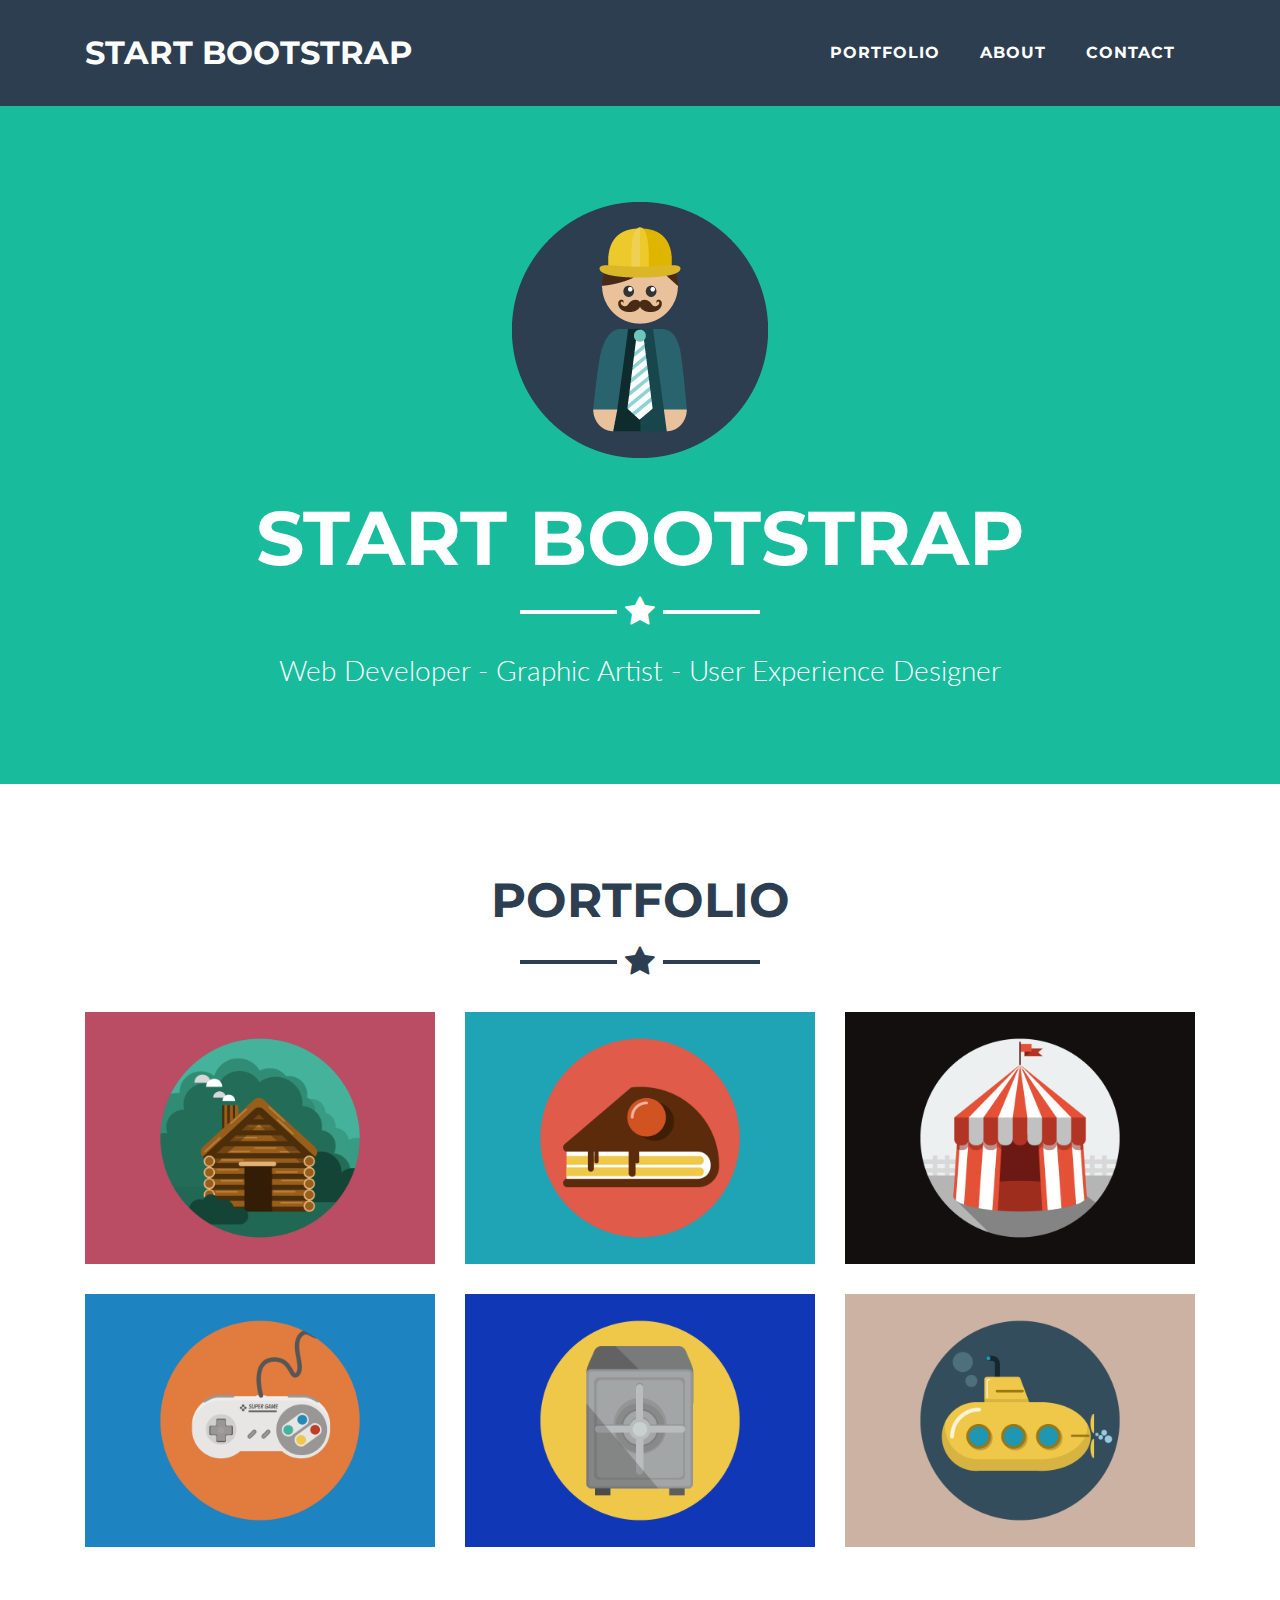
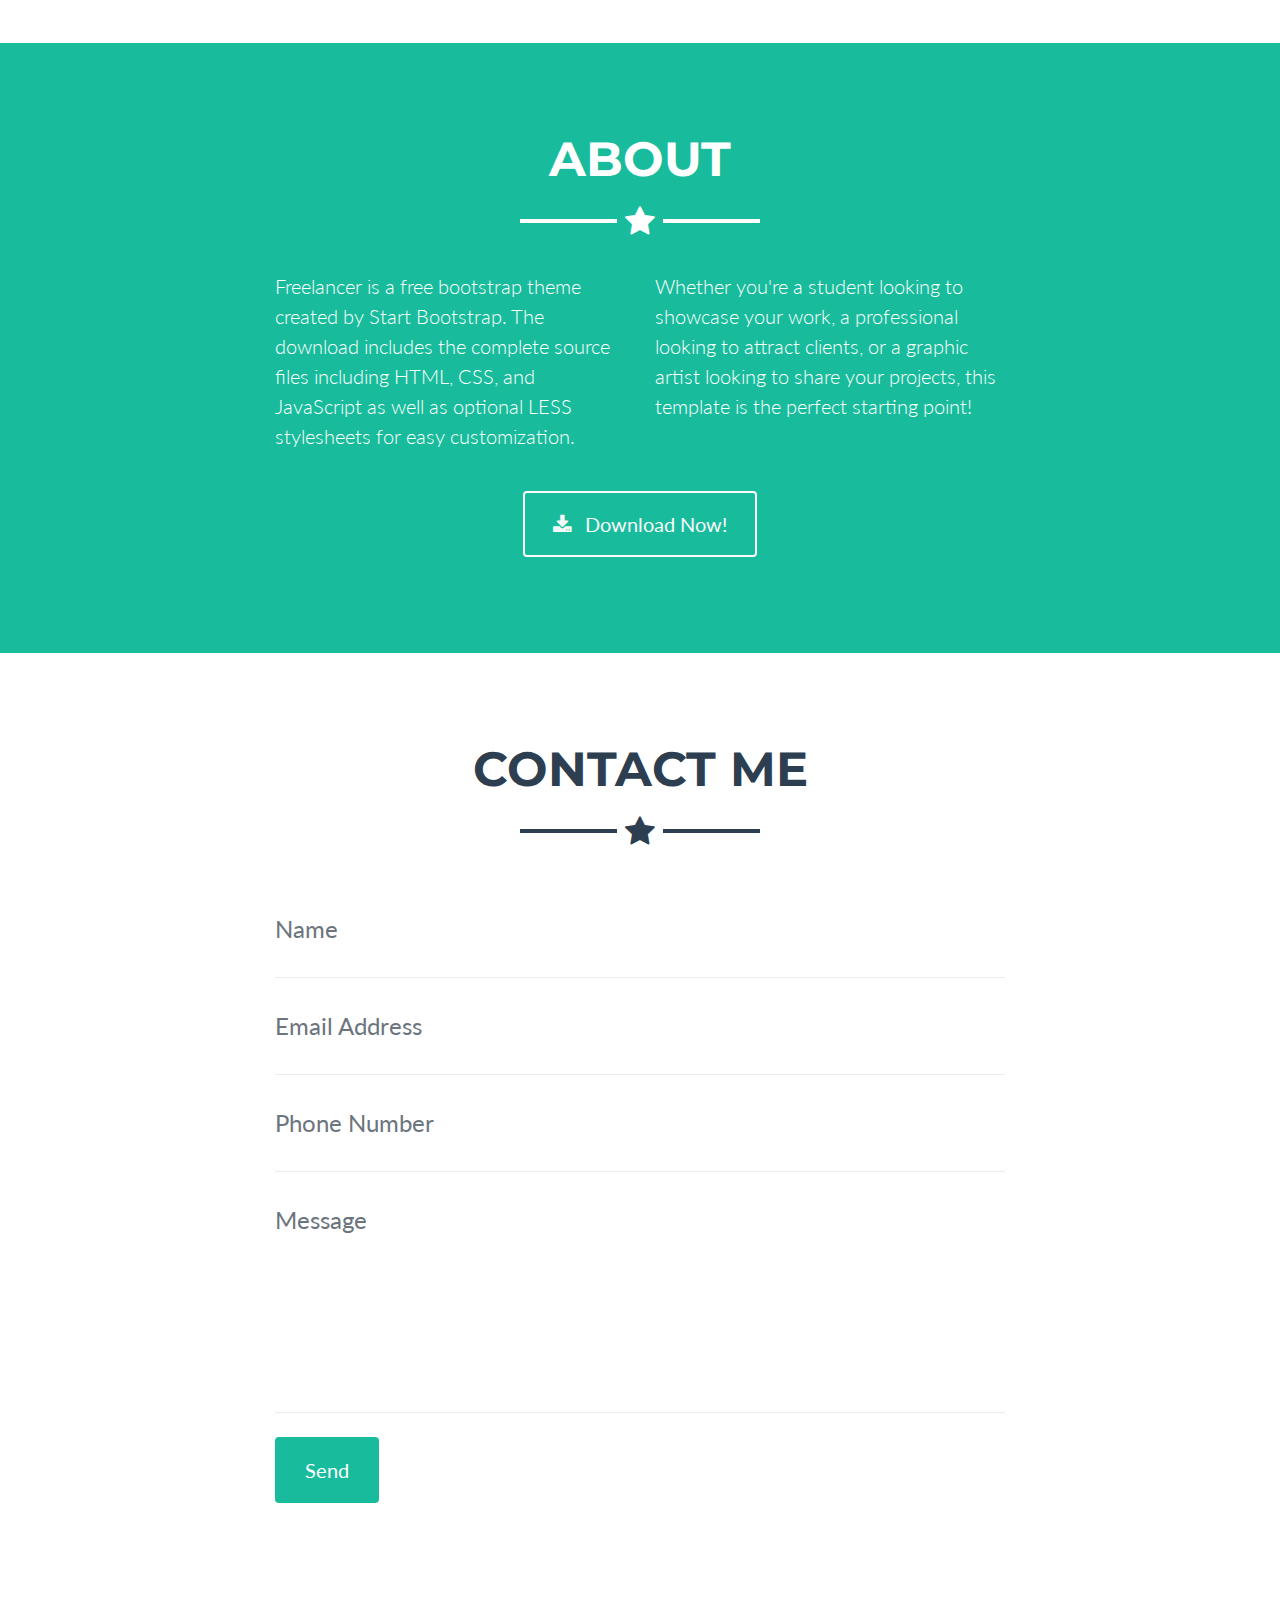
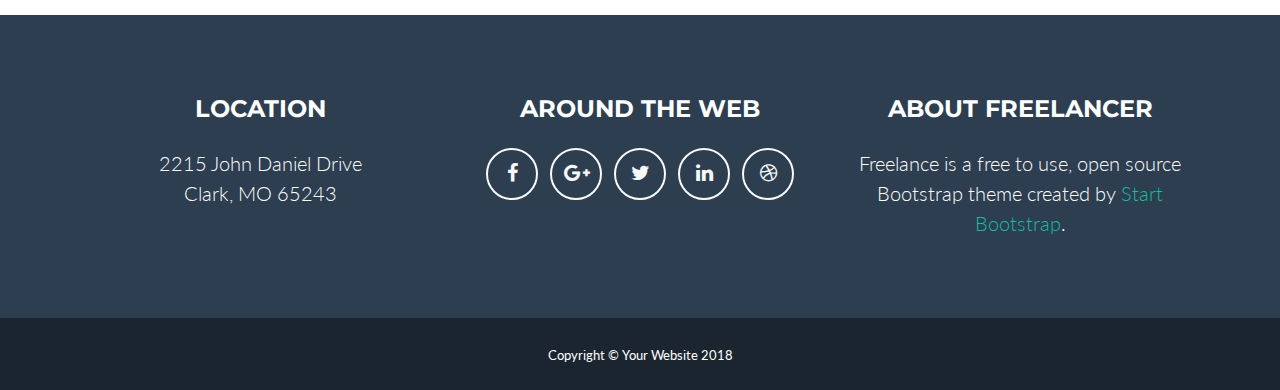
<file: index.html>
<!DOCTYPE html>
<html lang="en">

  <head>

    <meta charset="utf-8">
    <meta name="viewport" content="width=device-width, initial-scale=1, shrink-to-fit=no">
    <meta name="description" content="">
    <meta name="author" content="">

    <title>Freelancer - Start Bootstrap Theme</title>

    <!-- Bootstrap core CSS -->
    <link href="vendor/bootstrap/css/bootstrap.min.css" rel="stylesheet">

    <!-- Custom fonts for this template -->
    <link href="vendor/font-awesome/css/font-awesome.min.css" rel="stylesheet" type="text/css">
    <link href="https://fonts.googleapis.com/css?family=Montserrat:400,700" rel="stylesheet" type="text/css">
    <link href="https://fonts.googleapis.com/css?family=Lato:400,700,400italic,700italic" rel="stylesheet" type="text/css">

    <!-- Plugin CSS -->
    <link href="vendor/magnific-popup/magnific-popup.css" rel="stylesheet" type="text/css">

    <!-- Custom styles for this template -->
    <link href="css/freelancer.min.css" rel="stylesheet">

  </head>

  <body id="page-top">

    <!-- Navigation -->
    <nav class="navbar navbar-expand-lg bg-secondary fixed-top text-uppercase" id="mainNav">
      <div class="container">
        <a class="navbar-brand js-scroll-trigger" href="#page-top">Start Bootstrap</a>
        <button class="navbar-toggler navbar-toggler-right text-uppercase bg-primary text-white rounded" type="button" data-toggle="collapse" data-target="#navbarResponsive" aria-controls="navbarResponsive" aria-expanded="false" aria-label="Toggle navigation">
          Menu
          <i class="fa fa-bars"></i>
        </button>
        <div class="collapse navbar-collapse" id="navbarResponsive">
          <ul class="navbar-nav ml-auto">
            <li class="nav-item mx-0 mx-lg-1">
              <a class="nav-link py-3 px-0 px-lg-3 rounded js-scroll-trigger" href="#portfolio">Portfolio</a>
            </li>
            <li class="nav-item mx-0 mx-lg-1">
              <a class="nav-link py-3 px-0 px-lg-3 rounded js-scroll-trigger" href="#about">About</a>
            </li>
            <li class="nav-item mx-0 mx-lg-1">
              <a class="nav-link py-3 px-0 px-lg-3 rounded js-scroll-trigger" href="#contact">Contact</a>
            </li>
          </ul>
        </div>
      </div>
    </nav>

    <!-- Header -->
    <header class="masthead bg-primary text-white text-center">
      <div class="container">
        <img class="img-fluid mb-5 d-block mx-auto" src="img/profile.png" alt="">
        <h1 class="text-uppercase mb-0">Start Bootstrap</h1>
        <hr class="star-light">
        <h2 class="font-weight-light mb-0">Web Developer - Graphic Artist - User Experience Designer</h2>
      </div>
    </header>

    <!-- Portfolio Grid Section -->
    <section class="portfolio" id="portfolio">
      <div class="container">
        <h2 class="text-center text-uppercase text-secondary mb-0">Portfolio</h2>
        <hr class="star-dark mb-5">
        <div class="row">
          <div class="col-md-6 col-lg-4">
            <a class="portfolio-item d-block mx-auto" href="#portfolio-modal-1">
              <div class="portfolio-item-caption d-flex position-absolute h-100 w-100">
                <div class="portfolio-item-caption-content my-auto w-100 text-center text-white">
                  <i class="fa fa-search-plus fa-3x"></i>
                </div>
              </div>
              <img class="img-fluid" src="img/portfolio/cabin.png" alt="">
            </a>
          </div>
          <div class="col-md-6 col-lg-4">
            <a class="portfolio-item d-block mx-auto" href="#portfolio-modal-2">
              <div class="portfolio-item-caption d-flex position-absolute h-100 w-100">
                <div class="portfolio-item-caption-content my-auto w-100 text-center text-white">
                  <i class="fa fa-search-plus fa-3x"></i>
                </div>
              </div>
              <img class="img-fluid" src="img/portfolio/cake.png" alt="">
            </a>
          </div>
          <div class="col-md-6 col-lg-4">
            <a class="portfolio-item d-block mx-auto" href="#portfolio-modal-3">
              <div class="portfolio-item-caption d-flex position-absolute h-100 w-100">
                <div class="portfolio-item-caption-content my-auto w-100 text-center text-white">
                  <i class="fa fa-search-plus fa-3x"></i>
                </div>
              </div>
              <img class="img-fluid" src="img/portfolio/circus.png" alt="">
            </a>
          </div>
          <div class="col-md-6 col-lg-4">
            <a class="portfolio-item d-block mx-auto" href="#portfolio-modal-4">
              <div class="portfolio-item-caption d-flex position-absolute h-100 w-100">
                <div class="portfolio-item-caption-content my-auto w-100 text-center text-white">
                  <i class="fa fa-search-plus fa-3x"></i>
                </div>
              </div>
              <img class="img-fluid" src="img/portfolio/game.png" alt="">
            </a>
          </div>
          <div class="col-md-6 col-lg-4">
            <a class="portfolio-item d-block mx-auto" href="#portfolio-modal-5">
              <div class="portfolio-item-caption d-flex position-absolute h-100 w-100">
                <div class="portfolio-item-caption-content my-auto w-100 text-center text-white">
                  <i class="fa fa-search-plus fa-3x"></i>
                </div>
              </div>
              <img class="img-fluid" src="img/portfolio/safe.png" alt="">
            </a>
          </div>
          <div class="col-md-6 col-lg-4">
            <a class="portfolio-item d-block mx-auto" href="#portfolio-modal-6">
              <div class="portfolio-item-caption d-flex position-absolute h-100 w-100">
                <div class="portfolio-item-caption-content my-auto w-100 text-center text-white">
                  <i class="fa fa-search-plus fa-3x"></i>
                </div>
              </div>
              <img class="img-fluid" src="img/portfolio/submarine.png" alt="">
            </a>
          </div>
        </div>
      </div>
    </section>

    <!-- About Section -->
    <section class="bg-primary text-white mb-0" id="about">
      <div class="container">
        <h2 class="text-center text-uppercase text-white">About</h2>
        <hr class="star-light mb-5">
        <div class="row">
          <div class="col-lg-4 ml-auto">
            <p class="lead">Freelancer is a free bootstrap theme created by Start Bootstrap. The download includes the complete source files including HTML, CSS, and JavaScript as well as optional LESS stylesheets for easy customization.</p>
          </div>
          <div class="col-lg-4 mr-auto">
            <p class="lead">Whether you're a student looking to showcase your work, a professional looking to attract clients, or a graphic artist looking to share your projects, this template is the perfect starting point!</p>
          </div>
        </div>
        <div class="text-center mt-4">
          <a class="btn btn-xl btn-outline-light" href="#">
            <i class="fa fa-download mr-2"></i>
            Download Now!
          </a>
        </div>
      </div>
    </section>

    <!-- Contact Section -->
    <section id="contact">
      <div class="container">
        <h2 class="text-center text-uppercase text-secondary mb-0">Contact Me</h2>
        <hr class="star-dark mb-5">
        <div class="row">
          <div class="col-lg-8 mx-auto">
            <!-- To configure the contact form email address, go to mail/contact_me.php and update the email address in the PHP file on line 19. -->
            <!-- The form should work on most web servers, but if the form is not working you may need to configure your web server differently. -->
            <form name="sentMessage" id="contactForm" novalidate="novalidate">
              <div class="control-group">
                <div class="form-group floating-label-form-group controls mb-0 pb-2">
                  <label>Name</label>
                  <input class="form-control" id="name" type="text" placeholder="Name" required="required" data-validation-required-message="Please enter your name.">
                  <p class="help-block text-danger"></p>
                </div>
              </div>
              <div class="control-group">
                <div class="form-group floating-label-form-group controls mb-0 pb-2">
                  <label>Email Address</label>
                  <input class="form-control" id="email" type="email" placeholder="Email Address" required="required" data-validation-required-message="Please enter your email address.">
                  <p class="help-block text-danger"></p>
                </div>
              </div>
              <div class="control-group">
                <div class="form-group floating-label-form-group controls mb-0 pb-2">
                  <label>Phone Number</label>
                  <input class="form-control" id="phone" type="tel" placeholder="Phone Number" required="required" data-validation-required-message="Please enter your phone number.">
                  <p class="help-block text-danger"></p>
                </div>
              </div>
              <div class="control-group">
                <div class="form-group floating-label-form-group controls mb-0 pb-2">
                  <label>Message</label>
                  <textarea class="form-control" id="message" rows="5" placeholder="Message" required="required" data-validation-required-message="Please enter a message."></textarea>
                  <p class="help-block text-danger"></p>
                </div>
              </div>
              <br>
              <div id="success"></div>
              <div class="form-group">
                <button type="submit" class="btn btn-primary btn-xl" id="sendMessageButton">Send</button>
              </div>
            </form>
          </div>
        </div>
      </div>
    </section>

    <!-- Footer -->
    <footer class="footer text-center">
      <div class="container">
        <div class="row">
          <div class="col-md-4 mb-5 mb-lg-0">
            <h4 class="text-uppercase mb-4">Location</h4>
            <p class="lead mb-0">2215 John Daniel Drive
              <br>Clark, MO 65243</p>
          </div>
          <div class="col-md-4 mb-5 mb-lg-0">
            <h4 class="text-uppercase mb-4">Around the Web</h4>
            <ul class="list-inline mb-0">
              <li class="list-inline-item">
                <a class="btn btn-outline-light btn-social text-center rounded-circle" href="#">
                  <i class="fa fa-fw fa-facebook"></i>
                </a>
              </li>
              <li class="list-inline-item">
                <a class="btn btn-outline-light btn-social text-center rounded-circle" href="#">
                  <i class="fa fa-fw fa-google-plus"></i>
                </a>
              </li>
              <li class="list-inline-item">
                <a class="btn btn-outline-light btn-social text-center rounded-circle" href="#">
                  <i class="fa fa-fw fa-twitter"></i>
                </a>
              </li>
              <li class="list-inline-item">
                <a class="btn btn-outline-light btn-social text-center rounded-circle" href="#">
                  <i class="fa fa-fw fa-linkedin"></i>
                </a>
              </li>
              <li class="list-inline-item">
                <a class="btn btn-outline-light btn-social text-center rounded-circle" href="#">
                  <i class="fa fa-fw fa-dribbble"></i>
                </a>
              </li>
            </ul>
          </div>
          <div class="col-md-4">
            <h4 class="text-uppercase mb-4">About Freelancer</h4>
            <p class="lead mb-0">Freelance is a free to use, open source Bootstrap theme created by
              <a href="http://startbootstrap.com">Start Bootstrap</a>.</p>
          </div>
        </div>
      </div>
    </footer>

    <div class="copyright py-4 text-center text-white">
      <div class="container">
        <small>Copyright &copy; Your Website 2018</small>
      </div>
    </div>

    <!-- Scroll to Top Button (Only visible on small and extra-small screen sizes) -->
    <div class="scroll-to-top d-lg-none position-fixed ">
      <a class="js-scroll-trigger d-block text-center text-white rounded" href="#page-top">
        <i class="fa fa-chevron-up"></i>
      </a>
    </div>

    <!-- Portfolio Modals -->

    <!-- Portfolio Modal 1 -->
    <div class="portfolio-modal mfp-hide" id="portfolio-modal-1">
      <div class="portfolio-modal-dialog bg-white">
        <a class="close-button d-none d-md-block portfolio-modal-dismiss" href="#">
          <i class="fa fa-3x fa-times"></i>
        </a>
        <div class="container text-center">
          <div class="row">
            <div class="col-lg-8 mx-auto">
              <h2 class="text-secondary text-uppercase mb-0">Project Name</h2>
              <hr class="star-dark mb-5">
              <img class="img-fluid mb-5" src="img/portfolio/cabin.png" alt="">
              <p class="mb-5">Lorem ipsum dolor sit amet, consectetur adipisicing elit. Mollitia neque assumenda ipsam nihil, molestias magnam, recusandae quos quis inventore quisquam velit asperiores, vitae? Reprehenderit soluta, eos quod consequuntur itaque. Nam.</p>
              <a class="btn btn-primary btn-lg rounded-pill portfolio-modal-dismiss" href="#">
                <i class="fa fa-close"></i>
                Close Project</a>
            </div>
          </div>
        </div>
      </div>
    </div>

    <!-- Portfolio Modal 2 -->
    <div class="portfolio-modal mfp-hide" id="portfolio-modal-2">
      <div class="portfolio-modal-dialog bg-white">
        <a class="close-button d-none d-md-block portfolio-modal-dismiss" href="#">
          <i class="fa fa-3x fa-times"></i>
        </a>
        <div class="container text-center">
          <div class="row">
            <div class="col-lg-8 mx-auto">
              <h2 class="text-secondary text-uppercase mb-0">Project Name</h2>
              <hr class="star-dark mb-5">
              <img class="img-fluid mb-5" src="img/portfolio/cake.png" alt="">
              <p class="mb-5">Lorem ipsum dolor sit amet, consectetur adipisicing elit. Mollitia neque assumenda ipsam nihil, molestias magnam, recusandae quos quis inventore quisquam velit asperiores, vitae? Reprehenderit soluta, eos quod consequuntur itaque. Nam.</p>
              <a class="btn btn-primary btn-lg rounded-pill portfolio-modal-dismiss" href="#">
                <i class="fa fa-close"></i>
                Close Project</a>
            </div>
          </div>
        </div>
      </div>
    </div>

    <!-- Portfolio Modal 3 -->
    <div class="portfolio-modal mfp-hide" id="portfolio-modal-3">
      <div class="portfolio-modal-dialog bg-white">
        <a class="close-button d-none d-md-block portfolio-modal-dismiss" href="#">
          <i class="fa fa-3x fa-times"></i>
        </a>
        <div class="container text-center">
          <div class="row">
            <div class="col-lg-8 mx-auto">
              <h2 class="text-secondary text-uppercase mb-0">Project Name</h2>
              <hr class="star-dark mb-5">
              <img class="img-fluid mb-5" src="img/portfolio/circus.png" alt="">
              <p class="mb-5">Lorem ipsum dolor sit amet, consectetur adipisicing elit. Mollitia neque assumenda ipsam nihil, molestias magnam, recusandae quos quis inventore quisquam velit asperiores, vitae? Reprehenderit soluta, eos quod consequuntur itaque. Nam.</p>
              <a class="btn btn-primary btn-lg rounded-pill portfolio-modal-dismiss" href="#">
                <i class="fa fa-close"></i>
                Close Project</a>
            </div>
          </div>
        </div>
      </div>
    </div>

    <!-- Portfolio Modal 4 -->
    <div class="portfolio-modal mfp-hide" id="portfolio-modal-4">
      <div class="portfolio-modal-dialog bg-white">
        <a class="close-button d-none d-md-block portfolio-modal-dismiss" href="#">
          <i class="fa fa-3x fa-times"></i>
        </a>
        <div class="container text-center">
          <div class="row">
            <div class="col-lg-8 mx-auto">
              <h2 class="text-secondary text-uppercase mb-0">Project Name</h2>
              <hr class="star-dark mb-5">
              <img class="img-fluid mb-5" src="img/portfolio/game.png" alt="">
              <p class="mb-5">Lorem ipsum dolor sit amet, consectetur adipisicing elit. Mollitia neque assumenda ipsam nihil, molestias magnam, recusandae quos quis inventore quisquam velit asperiores, vitae? Reprehenderit soluta, eos quod consequuntur itaque. Nam.</p>
              <a class="btn btn-primary btn-lg rounded-pill portfolio-modal-dismiss" href="#">
                <i class="fa fa-close"></i>
                Close Project</a>
            </div>
          </div>
        </div>
      </div>
    </div>

    <!-- Portfolio Modal 5 -->
    <div class="portfolio-modal mfp-hide" id="portfolio-modal-5">
      <div class="portfolio-modal-dialog bg-white">
        <a class="close-button d-none d-md-block portfolio-modal-dismiss" href="#">
          <i class="fa fa-3x fa-times"></i>
        </a>
        <div class="container text-center">
          <div class="row">
            <div class="col-lg-8 mx-auto">
              <h2 class="text-secondary text-uppercase mb-0">Project Name</h2>
              <hr class="star-dark mb-5">
              <img class="img-fluid mb-5" src="img/portfolio/safe.png" alt="">
              <p class="mb-5">Lorem ipsum dolor sit amet, consectetur adipisicing elit. Mollitia neque assumenda ipsam nihil, molestias magnam, recusandae quos quis inventore quisquam velit asperiores, vitae? Reprehenderit soluta, eos quod consequuntur itaque. Nam.</p>
              <a class="btn btn-primary btn-lg rounded-pill portfolio-modal-dismiss" href="#">
                <i class="fa fa-close"></i>
                Close Project</a>
            </div>
          </div>
        </div>
      </div>
    </div>

    <!-- Portfolio Modal 6 -->
    <div class="portfolio-modal mfp-hide" id="portfolio-modal-6">
      <div class="portfolio-modal-dialog bg-white">
        <a class="close-button d-none d-md-block portfolio-modal-dismiss" href="#">
          <i class="fa fa-3x fa-times"></i>
        </a>
        <div class="container text-center">
          <div class="row">
            <div class="col-lg-8 mx-auto">
              <h2 class="text-secondary text-uppercase mb-0">Project Name</h2>
              <hr class="star-dark mb-5">
              <img class="img-fluid mb-5" src="img/portfolio/submarine.png" alt="">
              <p class="mb-5">Lorem ipsum dolor sit amet, consectetur adipisicing elit. Mollitia neque assumenda ipsam nihil, molestias magnam, recusandae quos quis inventore quisquam velit asperiores, vitae? Reprehenderit soluta, eos quod consequuntur itaque. Nam.</p>
              <a class="btn btn-primary btn-lg rounded-pill portfolio-modal-dismiss" href="#">
                <i class="fa fa-close"></i>
                Close Project</a>
            </div>
          </div>
        </div>
      </div>
    </div>

    <!-- Bootstrap core JavaScript -->
    <script src="vendor/jquery/jquery.min.js"></script>
    <script src="vendor/bootstrap/js/bootstrap.bundle.min.js"></script>

    <!-- Plugin JavaScript -->
    <script src="vendor/jquery-easing/jquery.easing.min.js"></script>
    <script src="vendor/magnific-popup/jquery.magnific-popup.min.js"></script>

    <!-- Contact Form JavaScript -->
    <script src="js/jqBootstrapValidation.js"></script>
    <script src="js/contact_me.js"></script>

    <!-- Custom scripts for this template -->
    <script src="js/freelancer.min.js"></script>

  </body>

</html>
</file>
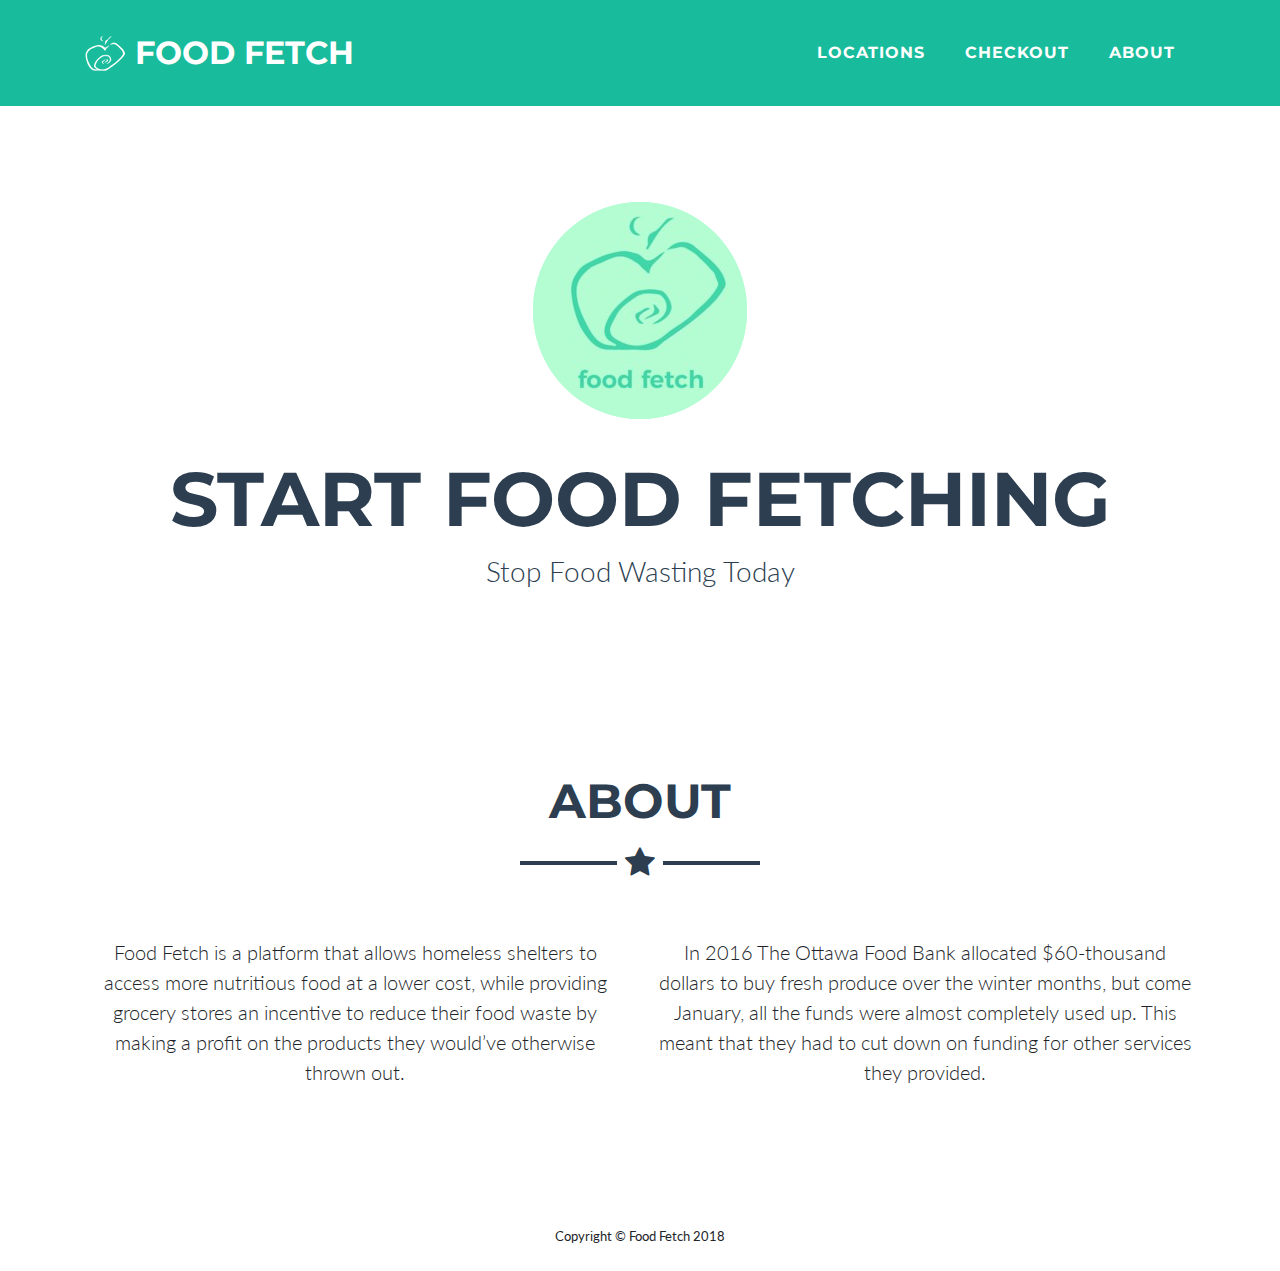
<file: pages/about.html>
<!DOCTYPE html>
<html lang="en">

  <head>

    <meta charset="utf-8">
    <meta name="viewport" content="width=device-width, initial-scale=1, shrink-to-fit=no">
    <meta name="description" content="">
    <meta name="author" content="">

    <title>Food Fetch - About</title>

    <!-- Bootstrap core CSS -->
    <link href="../vendor/bootstrap/css/bootstrap.min.css" rel="stylesheet">

    <!-- Custom fonts for this template -->
    <link href="../vendor/font-awesome/css/font-awesome.min.css" rel="stylesheet" type="text/css">
    <link href="https://fonts.googleapis.com/css?family=Montserrat:400,700" rel="stylesheet" type="text/css">
    <link href="https://fonts.googleapis.com/css?family=Lato:400,700,400italic,700italic" rel="stylesheet" type="text/css">

    <!-- Plugin CSS -->
    <link href="../vendor/magnific-popup/magnific-popup.css" rel="stylesheet" type="text/css">

    <!-- Custom styles for this template -->
    <link href="../css/freelancer.min.css" rel="stylesheet">

  </head>

  <body id="page-top">

    <!-- Navigation -->
    <nav class="navbar navbar-expand-lg bg-primary fixed-top text-uppercase" id="mainNav">
        <div class="container">
                <img src="../img/logo.png"> &nbsp;&nbsp;
          <a class="navbar-brand js-scroll-trigger" href="index.html">Food Fetch</a>
          <button class="navbar-toggler navbar-toggler-right text-uppercase bg-primary text-white rounded" type="button" data-toggle="collapse" data-target="#navbarResponsive" aria-controls="navbarResponsive" aria-expanded="false" aria-label="Toggle navigation">
            Menu
            <i class="fa fa-bars"></i>
          </button>
          <div class="collapse navbar-collapse" id="navbarResponsive">
            <ul class="navbar-nav ml-auto">
              <li class="nav-item mx-0 mx-lg-1">
                <a class="nav-link py-3 px-0 px-lg-3 rounded js-scroll-trigger" href="index.html">Locations</a>
              </li>
              <li class="nav-item mx-0 mx-lg-1">
                <a class="nav-link py-3 px-0 px-lg-3 rounded js-scroll-trigger" href="checkout/checkout.html">Checkout</a>
              </li>
              <li class="nav-item mx-0 mx-lg-1">
                <a class="nav-link py-3 px-0 px-lg-3 rounded js-scroll-trigger" href="about.html">About</a>
              </li>
            </ul>
          </div>
        </div>
    </nav>

    <!-- Header -->
    <header class="masthead text-secondary text-center">
      <div class="container">
        <img class="img-fluid mb-5 d-block mx-auto" src="../img/greenlogo.png" alt="">
        <h1 class="text-uppercase mb-0">Start Food Fetching</h1><br>
        <h2 class="font-weight-light mb-0">Stop Food Wasting Today</h2>
      </div>
    </header>

    <!-- About Section -->
    <section id="about">
    <div class="container">
        <h2 class="text-center text-uppercase text-secondary mb-0">About</h2>
        <hr class="star-dark mb-5">
        <div class="row">
        <div class="text-center col-lg-6 ml-auto"><br>
            <p class="lead">Food Fetch is a platform that allows homeless shelters to access more nutritious food at a lower cost, while providing grocery stores an incentive to reduce their food waste by making a profit on the products they would’ve otherwise thrown out.</p>
        </div>
        <div class="text-center col-lg-6 mr-auto"><br>
            <p class="lead">In 2016 The Ottawa Food Bank allocated $60-thousand dollars to buy fresh produce over the winter months, but come January, all the funds were almost completely used up. This meant that they had to cut down on funding for other services they provided.</p>
        </div>
        </div>
    </div>
    </section>

    
    <!-- Footer -->
    <footer>
        <div class="py-4 text-center">
            <div class="container">
            <small>Copyright &copy; Food Fetch 2018</small>
            </div>
        </div>
    </footer>  

        <!-- Scroll to Top Button (Only visible on small and extra-small screen sizes) -->
        <div class="scroll-to-top d-lg-none position-fixed ">
          <a class="js-scroll-trigger d-block text-center text-white rounded" href="#page-top">
            <i class="fa fa-chevron-up"></i>
          </a>
        </div>

        <!-- Bootstrap core JavaScript -->
        <script src="../../vendor/jquery/jquery.min.js"></script>
        <script src="../../vendor/bootstrap/js/bootstrap.bundle.min.js"></script>

        <!-- Plugin JavaScript -->
        <script src="../../vendor/jquery-easing/jquery.easing.min.js"></script>
        <script src="../../vendor/magnific-popup/jquery.magnific-popup.min.js"></script>

        <!-- Contact Form JavaScript -->
        <script src="../../js/jqBootstrapValidation.js"></script>
        <script src="../../js/contact_me.js"></script>

        <!-- Custom scripts for this template -->
        <script src="../../js/freelancer.min.js"></script>

  </body>

</html>
</file>
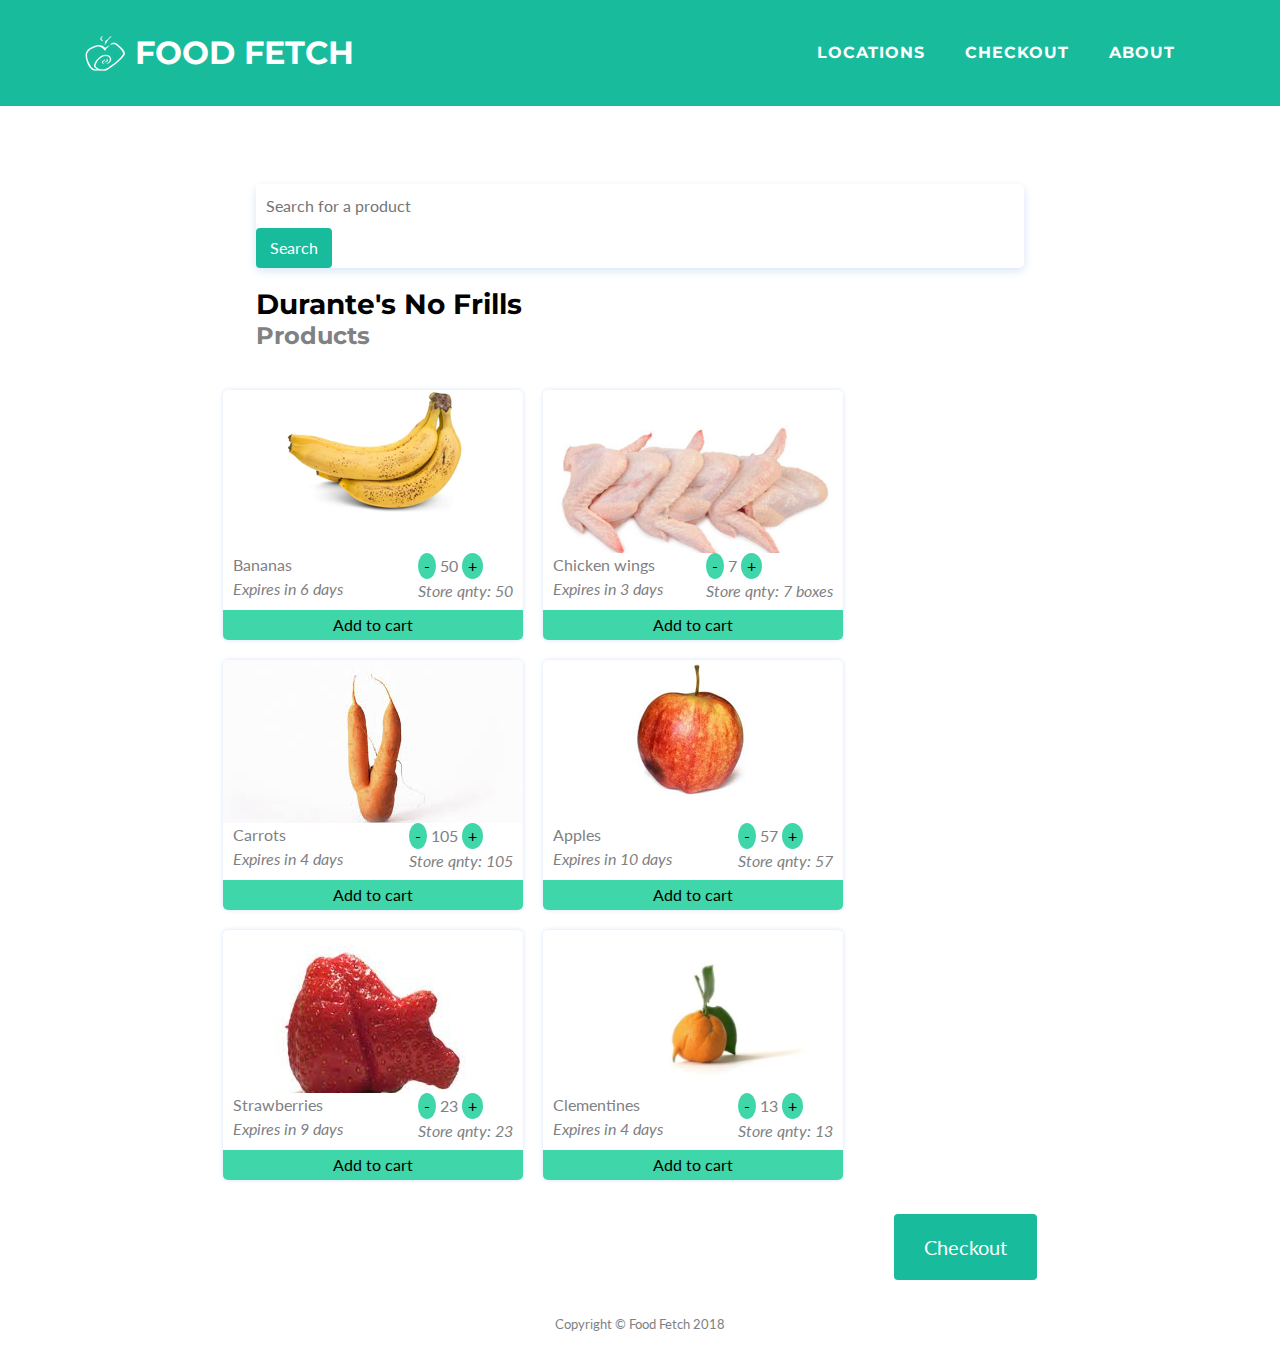
<file: pages/inventory.html>
<!DOCTYPE html>
<html lang="en">

  <head>

    <meta charset="utf-8">
    <meta name="viewport" content="width=device-width, initial-scale=1, shrink-to-fit=no">
    <meta name="description" content="">
    <meta name="author" content="">

    <title>Food Fetch - Inventory</title>

    <!-- Bootstrap core CSS -->
    <link href="../vendor/bootstrap/css/bootstrap.min.css" rel="stylesheet">

    <!-- Custom fonts for this template -->
    <link href="../vendor/font-awesome/css/font-awesome.min.css" rel="stylesheet" type="text/css">
    <link href="https://fonts.googleapis.com/css?family=Montserrat:400,700" rel="stylesheet" type="text/css">
    <link href="https://fonts.googleapis.com/css?family=Lato:400,700,400italic,700italic" rel="stylesheet" type="text/css">

    <!-- Plugin CSS -->
    <link href="../vendor/magnific-popup/magnific-popup.css" rel="stylesheet" type="text/css">

    <!-- Custom styles for this template -->
    <link href="../css/freelancer.min.css" rel="stylesheet">

    <style>
            body
            {
                color: #7f8183;
            }
        
            #search-bar
            {
                margin: 0 auto;
                padding: 10px 10px;
                width: 90%;
                border: none;
            }
            
            #search-box
            {
                margin: 0 auto;
                width: 60%;
                border-radius: 5px;
                box-shadow: 0px 3px 10px #D7E5F6;
            }
            
            #submit-button
            {
                background-color: #D7E5F6;
                border: none;
            }
            
            .overall-box
            {
                min-width: 300px;
                max-width: 300px;
                min-height: 250px;
                max-height: 250px;
                border-radius: 5px;
                box-shadow: 0px 0px 5px #D7E5F6;
                margin: 10px;
                padding: 0 0;
            }
            
            .box
            {
                min-height: 65%;
                max-height: 65%;
                border-radius: 5px 5px 0 0;
                overflow: hidden;
            }
            
            .add-subtract-button
            {
                height: 40px
                width: 40px;
                border-radius: 50%;
                border: none;
                text-align: center;
                background-color: #3FD6A9;
            }
            
            .add-to-cart
            {
                position: absolute;
                border-radius: 0 0 5px 5px;
                background-color: #3FD6A9;
                text-align: center;
                border: none;
                width: 100%;
                bottom: 0;
                padding: 3px;
            }
            
            .buy-panel
            {
                position: absolute;
                right: 0;
                padding-right: 10px;
            }
        </style>
        
        <script>
            function changeQuantity(button, quantityField, maxQnty)
            {
                var counterObject = document.getElementById(quantityField);
                var numOfFood = parseInt(counterObject.innerHTML);
                
                if (button === "minus" && numOfFood > 0)
                {
                    numOfFood--;
                }
                else if (button === "plus" && numOfFood < maxQnty)
                {
                    numOfFood++;
                }
                counterObject.innerHTML = numOfFood;
            }
            
            function addToCart(quantityField, maxField)
            {
                var amountBought = parseInt(document.getElementById(quantityField).innerHTML);
                var oldMax = parseInt(document.getElementById(maxField).innerHTML);
                
                var newMax = oldMax - amountBought
                
                document.getElementById(maxField).innerHTML = newMax;
                document.getElementById(quantityField).innerHTML = newMax;
            }
        </script>
  </head>

  <body id="page-top">

    <!-- Navigation -->
    <nav class="navbar navbar-expand-lg bg-primary fixed-top text-uppercase" id="mainNav">
        <div class="container">
                <img src="../img/logo.png"> &nbsp;&nbsp;
          <a class="navbar-brand js-scroll-trigger" href="index.html">Food Fetch</a>
          <button class="navbar-toggler navbar-toggler-right text-uppercase bg-primary text-white rounded" type="button" data-toggle="collapse" data-target="#navbarResponsive" aria-controls="navbarResponsive" aria-expanded="false" aria-label="Toggle navigation">
            Menu
            <i class="fa fa-bars"></i>
          </button>
          <div class="collapse navbar-collapse" id="navbarResponsive">
            <ul class="navbar-nav ml-auto">
            <li class="nav-item mx-0 mx-lg-1">
            <a class="nav-link py-3 px-0 px-lg-3 rounded js-scroll-trigger" href="index.html">Locations</a>
            </li>
            <li class="nav-item mx-0 mx-lg-1">
            <a class="nav-link py-3 px-0 px-lg-3 rounded js-scroll-trigger" href="checkout/checkout.html">Checkout</a>
            </li>
            <li class="nav-item mx-0 mx-lg-1">
            <a class="nav-link py-3 px-0 px-lg-3 rounded js-scroll-trigger" href="about.html">About</a>
            </li>
            </ul>
          </div>
        </div>
      </nav>
  
    <!-- Header -->
    <header class="navbar"><br><br><br></header>

  <body id="page-top">
      <section>
            <div id="search-box">
                    <form action="#">
                        <input id="search-bar" placeholder="Search for a product"/>
                        <a class="btn btn-primary text-white"> Search </a>
                    </form>
                </div>
                    
                <h3 style="margin: 0 20%; margin-top: 20px; color: rgb(2, 2, 2);"> Durante's No Frills </h3>
                <h4 style="margin: 0 20%; margin-bottom: 30px; color: #7f8183;"> Products </h4>
                    
                <div class="container col-lg-8">
                        <div class="row">
                            <div class="col-md-6 col-lg-4 overall-box">
                                <div class="box">
                                    <img class="img-fluid" src="../img/food/bananas.png" alt="" style="display:block; margin:auto;"/>
                                </div>
                                <span class="buy-panel">
                                    <button type="button" class="add-subtract-button" onclick="changeQuantity('minus', 'qnt1', document.getElementById('max1').innerHTML)"> - </button>
                                    <span id="qnt1"> 50 </span>
                                    <button type="button" class="add-subtract-button" onclick="changeQuantity('plus', 'qnt1', document.getElementById('max1').innerHTML)"> + </button>
                                    <br>
                                    <em> Store qnty: <span id="max1"> 50 </span> </em>
                                </span>
                                <span style="position:absolute; padding-left: 10px;">
                                    Bananas
                                    <br>
                                    <em>Expires in 6 days</em>
                                </span>
                                <br>
                                <button type="submit" class="add-to-cart" onclick="addToCart('qnt1', 'max1')"> Add to cart </button>
                            </div>
                            <div class="col-md-6 col-lg-4 overall-box">
                                <div class="box">
                                    <img class="img-fluid" src="../img/food/chickenWings.jpg" alt="" style="display:block; margin:auto;"/>
                                </div>
                                <span class="buy-panel">
                                    <button type="button" class="add-subtract-button" onclick="changeQuantity('minus', 'qnt2', document.getElementById('max2').innerHTML)"> - </button>
                                    <span id="qnt2"> 7 </span>
                                    <button type="button" class="add-subtract-button" onclick="changeQuantity('plus', 'qnt2', document.getElementById('max2').innerHTML)"> + </button>
                                    <br>
                                    <em> Store qnty: <span id="max2"> 7 </span> boxes </em>
                                </span>
                                <span style="position:absolute; padding-left: 10px;">
                                    Chicken wings
                                    <br>
                                    <em>Expires in 3 days</em>
                                </span>
                                <br>
                                <button type="submit" class="add-to-cart" onclick="addToCart('qnt2', 'max2')"> Add to cart </button>
                            </div>
                            <div class="col-md-6 col-lg-4 overall-box">
                                <div class="box">
                                    <img class="img-fluid" src="../img/food/carrot.jpeg" alt="">
                                </div>
                                <span class="buy-panel">
                                    <button type="button" class="add-subtract-button" onclick="changeQuantity('minus', 'qnt3', document.getElementById('max3').innerHTML)"> - </button>
                                    <span id="qnt3"> 105 </span>
                                    <button type="button" class="add-subtract-button" onclick="changeQuantity('plus', 'qnt3', document.getElementById('max3').innerHTML)"> + </button>
                                    <br>
                                    <em> Store qnty: <span id="max3"> 105 </span> </em>
                                </span>
                                <span style="position:absolute; padding-left: 10px;">
                                    Carrots
                                    <br>
                                    <em>Expires in 4 days</em>
                                </span>
                                <br>
                                <button type="submit" class="add-to-cart" onclick="addToCart('qnt3', 'max3')"> Add to cart </button>
                            </div>
                            <div class="col-md-6 col-lg-4 overall-box">
                                <div class="box">
                                    <img class="img-fluid" src="../img/food/apple.png" alt=""style="display:block; margin:auto;"/>
                                </div>
                                <span class="buy-panel">
                                    <button type="button" class="add-subtract-button" onclick="changeQuantity('minus', 'qnt4', document.getElementById('max4').innerHTML)"> - </button>
                                    <span id="qnt4"> 57 </span>
                                    <button type="button" class="add-subtract-button" onclick="changeQuantity('plus', 'qnt4', document.getElementById('max4').innerHTML)"> + </button>
                                    <br>
                                    <em> Store qnty: <span id="max4"> 57 </span> </em>
                                </span>
                                <span style="position:absolute; padding-left: 10px;">
                                    Apples
                                    <br>
                                    <em>Expires in 10 days</em>
                                </span>
                                <br>
                                <button type="submit" class="add-to-cart" onclick="addToCart('qnt4', 'max4')"> Add to cart </button>
                            </div>
                            <div class="col-md-6 col-lg-4 overall-box">
                                <div class="box">
                                    <img class="img-fluid" src="../img/food/strawberry.jpeg" alt="" style="display:block; margin:auto;"/>
                                </div>
                                <span class="buy-panel">
                                    <button type="button" class="add-subtract-button" onclick="changeQuantity('minus', 'qnt5', document.getElementById('max5').innerHTML)"> - </button>
                                    <span id="qnt5"> 23 </span>
                                    <button type="button" class="add-subtract-button" onclick="changeQuantity('plus', 'qnt5', document.getElementById('max5').innerHTML)"> + </button>
                                    <br>
                                    <em> Store qnty: <span id="max5"> 23 </span> </em>
                                </span>
                                <span style="position:absolute; padding-left: 10px;">
                                    Strawberries
                                    <br>
                                    <em>Expires in 9 days</em>
                                </span>
                                <br>
                                <button type="submit" class="add-to-cart" onclick="addToCart('qnt5', 'max5')"> Add to cart </button>
                            </div>
                            <div class="col-md-6 col-lg-4 overall-box">
                                <div class="box">
                                    <img class="img-fluid" src="../img/food/clemintine.jpg" alt="">
                                </div>
                                <span class="buy-panel">
                                    <button type="button" class="add-subtract-button" onclick="changeQuantity('minus', 'qnt6', document.getElementById('max6').innerHTML)"> - </button>
                                    <span id="qnt6"> 13 </span>
                                    <button type="button" class="add-subtract-button" onclick="changeQuantity('plus', 'qnt6', document.getElementById('max6').innerHTML)"> + </button>
                                    <br>
                                    <em> Store qnty: <span id="max6"> 13 </span> </em>
                                </span>
                                <span style="position:absolute; padding-left: 10px;">
                                    Clementines
                                    <br>
                                    <em>Expires in 4 days</em>
                                </span>
                                <br>
                                <button type="submit" class="add-to-cart" onclick="addToCart('qnt6', 'max6')"> Add to cart </button>
                            </div>
                        </div>
                        <div class="col-md-10 ml-auto">
                            <div class="pull-right mt-4">
                                <a class="btn btn-primary btn-xl" href="checkout/checkout.html"> Checkout </a>
                            </div>
                        </div>
                    </div>
                    
                
      </section>
     <!-- Footer -->
     <footer>
        <div class="py-4 text-center">
            <div class="container">
            <small>Copyright &copy; Food Fetch 2018</small>
            </div>
        </div>
    </footer> 
    
        <!-- Scroll to Top Button (Only visible on small and extra-small screen sizes) -->
        <div class="scroll-to-top d-lg-none position-fixed ">
          <a class="js-scroll-trigger d-block text-center text-white rounded" href="#page-top">
            <i class="fa fa-chevron-up"></i>
          </a>
        </div>
    
        <!-- Bootstrap core JavaScript -->
        <script src="../../vendor/jquery/jquery.min.js"></script>
        <script src="../../vendor/bootstrap/js/bootstrap.bundle.min.js"></script>
    
        <!-- Plugin JavaScript -->
        <script src="../../vendor/jquery-easing/jquery.easing.min.js"></script>
        <script src="../../vendor/magnific-popup/jquery.magnific-popup.min.js"></script>
    
        <!-- Contact Form JavaScript -->
        <script src="../../js/jqBootstrapValidation.js"></script>
        <script src="../../js/contact_me.js"></script>
    
        <!-- Custom scripts for this template -->
        <script src="../../js/freelancer.min.js"></script>
      </body>
</html>
</file>
<file: css/freelancer.min.css>
body{font-family:Lato}h1,h2,h3,h4,h5,h6{font-weight:700;font-family:Montserrat}hr.star-dark,hr.star-light{max-width:15rem;padding:0;text-align:center;border:none;border-top:solid .25rem;margin-top:2.5rem;margin-bottom:2.5rem}hr.star-dark:after,hr.star-light:after{position:relative;top:-.8em;display:inline-block;padding:0 .25em;content:'\f005';font-family:FontAwesome;font-size:2em}hr.star-light{border-color:#fff}hr.star-light:after{color:#fff;background-color:#18bc9c}hr.star-dark{border-color:#2c3e50}hr.star-dark:after{color:#2c3e50;background-color:#fff}section{padding:6rem 0}section h2{font-size:2.25rem;line-height:2rem}@media (min-width:992px){section h2{font-size:3rem;line-height:2.5rem}}.btn-xl{padding:1rem 1.75rem;font-size:1.25rem}.btn-social{width:3.25rem;height:3.25rem;font-size:1.25rem;line-height:2rem}.scroll-to-top{z-index:1042;right:1rem;bottom:1rem;display:none}.scroll-to-top a{width:3.5rem;height:3.5rem;background-color:rgba(33,37,41,.5);line-height:3.1rem}#mainNav{padding-top:1rem;padding-bottom:1rem;font-weight:700;font-family:Montserrat}#mainNav .navbar-brand{color:#fff}#mainNav .navbar-nav{margin-top:1rem;letter-spacing:.0625rem}#mainNav .navbar-nav li.nav-item a.nav-link{color:#fff}#mainNav .navbar-nav li.nav-item a.nav-link:hover{color:#18bc9c}#mainNav .navbar-nav li.nav-item a.nav-link:active,#mainNav .navbar-nav li.nav-item a.nav-link:focus{color:#fff}#mainNav .navbar-nav li.nav-item a.nav-link.active{color:#18bc9c}#mainNav .navbar-toggler{font-size:80%;padding:.8rem}@media (min-width:992px){#mainNav{padding-top:1.5rem;padding-bottom:1.5rem;-webkit-transition:padding-top .3s,padding-bottom .3s;-moz-transition:padding-top .3s,padding-bottom .3s;transition:padding-top .3s,padding-bottom .3s}#mainNav .navbar-brand{font-size:2em;-webkit-transition:font-size .3s;-moz-transition:font-size .3s;transition:font-size .3s}#mainNav .navbar-nav{margin-top:0}#mainNav .navbar-nav>li.nav-item>a.nav-link.active{color:#fff;background:#18bc9c}#mainNav .navbar-nav>li.nav-item>a.nav-link.active:active,#mainNav .navbar-nav>li.nav-item>a.nav-link.active:focus,#mainNav .navbar-nav>li.nav-item>a.nav-link.active:hover{color:#fff;background:#18bc9c}#mainNav.navbar-shrink{padding-top:.5rem;padding-bottom:.5rem}#mainNav.navbar-shrink .navbar-brand{font-size:1.5em}}header.masthead{padding-top:calc(6rem + 72px);padding-bottom:6rem}header.masthead h1{font-size:3rem;line-height:3rem}header.masthead h2{font-size:1.3rem;font-family:Lato}@media (min-width:992px){header.masthead{padding-top:calc(6rem + 106px);padding-bottom:6rem}header.masthead h1{font-size:4.75em;line-height:4rem}header.masthead h2{font-size:1.75em}}.portfolio{margin-bottom:-15px}.portfolio .portfolio-item{position:relative;display:block;max-width:25rem;margin-bottom:15px}.portfolio .portfolio-item .portfolio-item-caption{-webkit-transition:all ease .5s;-moz-transition:all ease .5s;transition:all ease .5s;opacity:0;background-color:rgba(24,188,156,.9)}.portfolio .portfolio-item .portfolio-item-caption:hover{opacity:1}.portfolio .portfolio-item .portfolio-item-caption .portfolio-item-caption-content{font-size:1.5rem}@media (min-width:576px){.portfolio{margin-bottom:-30px}.portfolio .portfolio-item{margin-bottom:30px}}.portfolio-modal .portfolio-modal-dialog{padding:3rem 1rem;min-height:calc(100vh - 2rem);margin:1rem calc(1rem - 8px);position:relative;z-index:2;-moz-box-shadow:0 0 3rem 1rem rgba(0,0,0,.5);-webkit-box-shadow:0 0 3rem 1rem rgba(0,0,0,.5);box-shadow:0 0 3rem 1rem rgba(0,0,0,.5)}.portfolio-modal .portfolio-modal-dialog .close-button{position:absolute;top:2rem;right:2rem}.portfolio-modal .portfolio-modal-dialog .close-button i{line-height:38px}.portfolio-modal .portfolio-modal-dialog h2{font-size:2rem}@media (min-width:768px){.portfolio-modal .portfolio-modal-dialog{min-height:100vh;padding:5rem;margin:3rem calc(3rem - 8px)}.portfolio-modal .portfolio-modal-dialog h2{font-size:3rem}}.floating-label-form-group{position:relative;border-bottom:1px solid #e9ecef}.floating-label-form-group input,.floating-label-form-group textarea{font-size:1.5em;position:relative;z-index:1;padding-right:0;padding-left:0;resize:none;border:none;border-radius:0;background:0 0;box-shadow:none!important}.floating-label-form-group label{font-size:.85em;line-height:1.764705882em;position:relative;z-index:0;top:2em;display:block;margin:0;-webkit-transition:top .3s ease,opacity .3s ease;-moz-transition:top .3s ease,opacity .3s ease;-ms-transition:top .3s ease,opacity .3s ease;transition:top .3s ease,opacity .3s ease;vertical-align:middle;vertical-align:baseline;opacity:0}.floating-label-form-group:not(:first-child){padding-left:14px;border-left:1px solid #e9ecef}.floating-label-form-group-with-value label{top:0;opacity:1}.floating-label-form-group-with-focus label{color:#18bc9c}form .row:first-child .floating-label-form-group{border-top:1px solid #e9ecef}.footer{padding-top:5rem;padding-bottom:5rem;background-color:#2c3e50;color:#fff}.copyright{background-color:#1a252f}a{color:#18bc9c}a:active,a:focus,a:hover{color:#128f76}.btn{border-width:2px}.bg-primary{background-color:#18bc9c!important}.bg-secondary{background-color:#2c3e50!important}.text-primary{color:#18bc9c!important}.text-secondary{color:#2c3e50!important}.btn-primary{background-color:#18bc9c;border-color:#18bc9c}.btn-primary:active,.btn-primary:focus,.btn-primary:hover{background-color:#128f76;border-color:#128f76}.btn-secondary{background-color:#2c3e50;border-color:#2c3e50}.btn-secondary:active,.btn-secondary:focus,.btn-secondary:hover{background-color:#1a252f;border-color:#1a252f}
</file>
